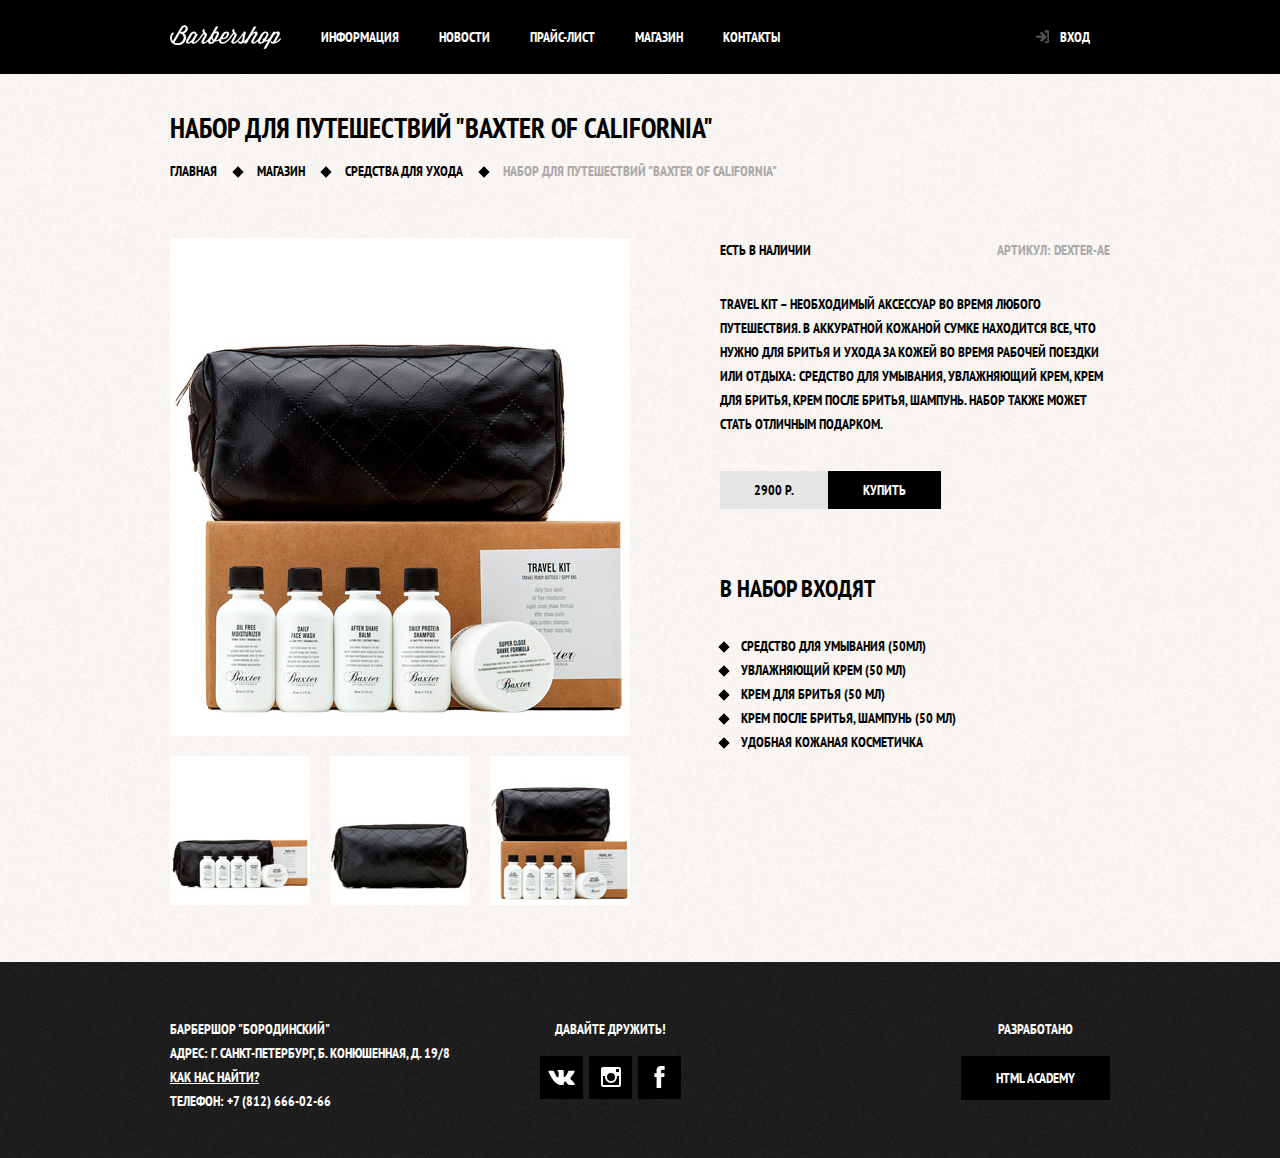
<file: item.html>
<!DOCTYPE html>
<html lang="en">
<head>
	<meta charset="UTF-8">
	<title>Document</title>
	<link href="https://fonts.googleapis.com/css?family=PT+Sans+Narrow:400,700&amp;subset=cyrillic" rel="stylesheet">
	<link rel="stylesheet" href="css/normalize.css">
	<link rel="stylesheet" href="css/style.css">
</head>
<body class="item-page">
	<header class="main-header other-header">
		<div class="conteiner">
			<img src="img/logo.svg" alt="Логотип" class="logo">
			<nav class="main-nav">
				<ul class="site-nav">
					<li><a href="#">Информация</a></li>
					<li><a href="#">Новости</a></li>
					<li><a href="#">Прайс-лист</a></li>
					<li><a href="#" class="site-nav-current"><span>Магазин</span></a></li>
					<li><a href="#">Контакты</a></li>
				</ul>
				<ul class="user-nav">
					<li><a href="#">Вход</a></li>
				</ul>
			</nav>
		</div>
	</header>
	<main class="conteiner">
		<h1>Набор для путешествий "Baxter Of California"</h1>
		<ul class="breadcrumbs">
			<li><a href="#">Главная</a></li>
			<li><a href="#">Магазин</a></li>
			<li><a href="#">Средства для ухода</a></li>
			<li class="breadcrumbs-current">Набор для путешествий "Baxter Of California"</li>
		</ul>
		<div class="product-wrapper">
			<section class="product-photos">
				<p class="product-photos-full">
					<img src="img/item-image-1.jpg" alt="Полная картинка">
				</p>
				<ul class="product-photos-preview">
					<li><img src="img/item-image-2.jpg" alt="картинка"></li>
					<li><img src="img/item-image-3.jpg" alt="картинка"></li>
					<li><img src="img/item-image-4.jpg" alt="картинка"></li>
				</ul>
			</section>
			<section class="product-info">
				<h2 class="visually-hidden">Описание товара</h2>
				<div class="articul-wrapper">
					<p class="product-avilability">Есть в наличии</p>
					<p class="product-article">Артикул: Dexter-ae</p>
				</div>
				<p class="product-text">Travel Kit – необходимый аксессуар во время любого путешествия. В аккуратной кожаной сумке находится все, что нужно для бритья и ухода за кожей во время рабочей поездки или отдыха: средство для умывания, увлажняющий крем, крем для бритья, крем после бритья, шампунь. Набор также может стать отличным подарком.</p>
				<p class="product-price">
					<b>2900 р.</b>
					<a href="#" class="button">Купить</a>
				</p>
				<h3>В набор входят</h3>
				<ul>
					<li>Средство для умывания (50мл)</li>
					<li>Увлажняющий крем (50 мл)</li>
					<li>Крем для бритья (50 мл)</li>
					<li>Крем после бритья, шампунь (50 мл)</li>
					<li>Удобная кожаная косметичка</li>
				</ul>
			</section>
		</div>
	</main>
	<footer>
		<div class="conteiner">
			<p>
				Барбершор "Бородинский" <br>
				Адрес: г. Санкт-Петербург, б. Конюшенная, д. 19/8 <br>
				<a href="#" class="how">Как нас найти?</a> <br>
				Телефон: +7 (812) 666-02-66
			</p>
			
			<div class="footer-social">
				<b>Давайте дружить!</b>
				<ul>
					<li><a href="#" class="social-button"><svg xmlns="http://www.w3.org/2000/svg" width="27px" height="15px" viewBox="0 0 26.14 14.91"><path d="M26 13.47l-.09-.17a13.55 13.55 0 0 0-2.6-3q-.87-.83-1.1-1.12A1 1 0 0 1 22 8a10.27 10.27 0 0 1 1.22-1.78l.88-1.16q2.35-3.13 2-4L26 .94a.8.8 0 0 0-.4-.22 2.14 2.14 0 0 0-.87 0h-3.92a.51.51 0 0 0-.27 0h-.3a.6.6 0 0 0-.15.14.93.93 0 0 0-.14.24 22.22 22.22 0 0 1-1.46 3.06q-.5.84-.93 1.46a7 7 0 0 1-.71.91 4.94 4.94 0 0 1-.52.47q-.23.18-.35.15l-.23-.05a.9.9 0 0 1-.31-.33 1.49 1.49 0 0 1-.16-.53V1.6a3.14 3.14 0 0 0 0-.62 2.12 2.12 0 0 0-.14-.44.73.73 0 0 0-.28-.33 1.57 1.57 0 0 0-.46-.18A9 9 0 0 0 12.57 0a8.93 8.93 0 0 0-3.25.33 1.83 1.83 0 0 0-.52.41q-.25.3-.07.33a1.67 1.67 0 0 1 1.16.59l.08.16a2.6 2.6 0 0 1 .19.63 6.32 6.32 0 0 1 .12 1 10.59 10.59 0 0 1 0 1.7q-.07.71-.13 1.1a2.21 2.21 0 0 1-.18.64 2.69 2.69 0 0 1-.16.3l-.07.07a1 1 0 0 1-.37.07.86.86 0 0 1-.46-.19 3.27 3.27 0 0 1-.56-.52 7 7 0 0 1-.66-.93q-.37-.6-.76-1.42l-.22-.39q-.2-.38-.56-1.11t-.62-1.43A.9.9 0 0 0 5.2.9h-.07a.93.93 0 0 0-.22-.16A1.44 1.44 0 0 0 4.6.65L.87.68A1 1 0 0 0 .1.94L0 1a.44.44 0 0 0 0 .22 1.08 1.08 0 0 0 .08.37Q.9 3.53 1.86 5.31t1.66 2.87Q4.23 9.27 5 10.24t1 1.24l.37.41.34.33a8.06 8.06 0 0 0 1 .78 16.34 16.34 0 0 0 1.4.9 7.6 7.6 0 0 0 1.79.72 6.19 6.19 0 0 0 2 .22h1.57a1.08 1.08 0 0 0 .72-.3l.05-.07a.9.9 0 0 0 .1-.25 1.38 1.38 0 0 0 0-.37 4.48 4.48 0 0 1 .09-1.05 2.77 2.77 0 0 1 .23-.71 1.74 1.74 0 0 1 .29-.4 1.19 1.19 0 0 1 .23-.2h.11a.86.86 0 0 1 .77.21 4.52 4.52 0 0 1 .83.79q.39.47.93 1.05a6.41 6.41 0 0 0 1 .87l.27.16a3.31 3.31 0 0 0 .71.3 1.53 1.53 0 0 0 .76.07l3.48-.05a1.58 1.58 0 0 0 .8-.17.68.68 0 0 0 .34-.37 1.06 1.06 0 0 0 0-.46 1.71 1.71 0 0 0-.1-.36z" fill="#fff"/></svg><span class="visually-hidden">Вконтакте</span></a></li>
					<li><a href="#" class="social-button"><svg xmlns="http://www.w3.org/2000/svg" width="20" height="20" viewBox="0 0 20 20"><path d="M18 0H2a2 2 0 0 0-2 2v16a2 2 0 0 0 2 2h16a2 2 0 0 0 2-2V2a2 2 0 0 0-2-2zm-8 6a4 4 0 1 1-4 4 4 4 0 0 1 4-4zM2.5 18a.47.47 0 0 1-.5-.5V9h2.1a3.4 3.4 0 0 0-.1 1 6 6 0 1 0 12 0 3.4 3.4 0 0 0-.1-1H18v8.5a.47.47 0 0 1-.5.5zM18 4.5a.47.47 0 0 1-.5.5h-2a.47.47 0 0 1-.5-.5v-2a.47.47 0 0 1 .5-.5h2a.47.47 0 0 1 .5.5z" fill="#fff"/></svg><span class="visually-hidden">Инстаграмм</span></a></li>
					<li><a href="#" class="social-button"><svg xmlns="http://www.w3.org/2000/svg" width="19" height="22" viewBox="0 0 10.15 21.74"><path d="M3.34 1.12A4.77 4.77 0 0 1 6.53 0h3.61v3.81H7.81a1.07 1.07 0 0 0-1.09.83v2.55h3.42c-.08 1.23-.24 2.45-.41 3.67h-3v10.87H2.21V10.86H0V7.21h2.19V3.66a3.83 3.83 0 0 1 1.15-2.54z" fill="#fff"/></svg><span class="visually-hidden">Фейсбук</span></a></li>
				</ul>
			</div>
			<p class="footer-copyright">
				<b>Разработано</b>
				<a href="#" class="button">HTML ACADEMY</a>
			</p>
		</div>
	</footer>
</body>
</html>
</file>
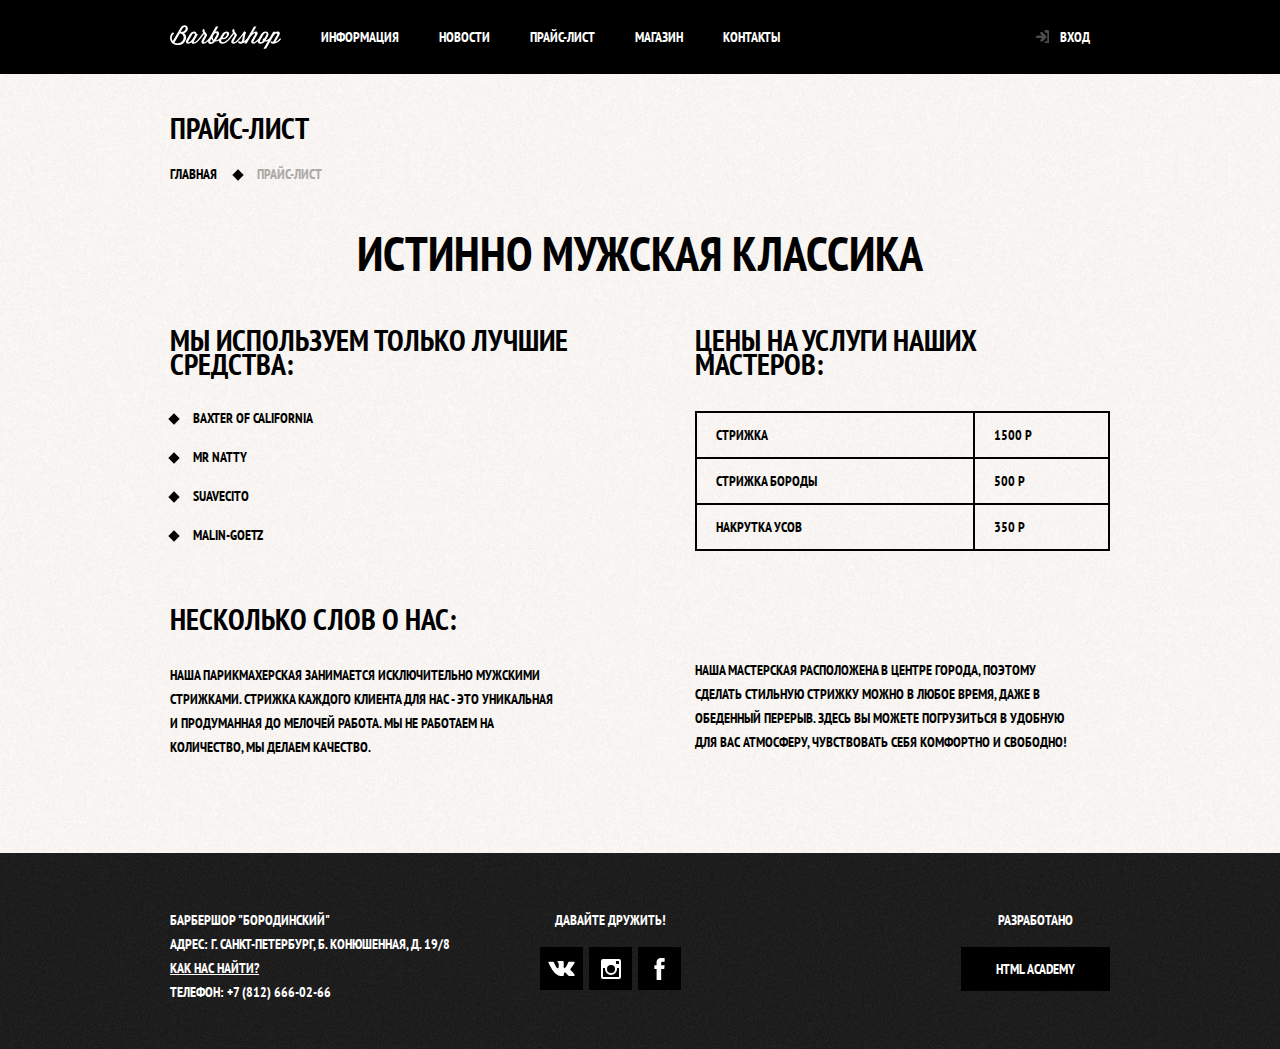
<file: price.html>
<!DOCTYPE html>
<html lang="en">
<head>
	<meta charset="UTF-8">
	<title>Document</title>
	<link href="https://fonts.googleapis.com/css?family=PT+Sans+Narrow:400,700&amp;subset=cyrillic" rel="stylesheet">
	<link rel="stylesheet" href="css/normalize.css">
	<link rel="stylesheet" href="css/style.css">
</head>
<body class="item-page">
	<header class="main-header other-header">
		<div class="conteiner">
			<img src="img/logo.svg" alt="Логотип" class="logo">
			<nav class="main-nav">
				<ul class="site-nav">
					<li><a href="#">Информация</a></li>
					<li><a href="#">Новости</a></li>
					<li><a href="#" class="site-nav-current">Прайс-лист</a></li>
					<li><a href="#">Магазин</a></li>
					<li><a href="#">Контакты</a></li>
				</ul>
				<ul class="user-nav">
					<li><a href="#">Вход</a></li>
				</ul>
			</nav>
		</div>
	</header>
	<main class="conteiner price">
		<h2>Прайс-лист</h2>
		<ul class="breadcrumbs">
			<li><a href="#">Главная</a></li>
			<li class="breadcrumbs-current">Прайс-лист</li>
		</ul>
		<h1>Истинно мужская классика</h1>
		<div class="features-wrapper">
			<section class="features-us">
				<section class="features-us-item">
					<h2>Мы используем только лучшие средства:</h2>
					<ul class="features-us-item-list">
						<li>Baxter of California</li>
						<li>Mr Natty</li>
						<li>Suavecito</li>
						<li>Malin-Goetz</li>
					</ul>
				</section>
				<section class="about-us">
					<h2>Несколько слов о нас:</h2>
					<p>Наша парикмахерская занимается исключительно мужскими стрижками. Стрижка каждого клиента для нас - это уникальная и продуманная до мелочей работа. Мы не работаем на количество, мы делаем качество.</p>
				</section>
			</section>
			<section class="price-list">
				<h2>Цены на услуги наших мастеров:</h2>
				<table class="price-table">
					<caption class="visually-hidden">Цены на услуги</caption>
					<tr>
						<td>Стрижка</td>
						<td>1500 р</td>
					</tr>
					<tr>
						<td>Стрижка Бороды</td>
						<td>500 р</td>
					</tr>
					<tr>
						<td>Накрутка усов</td>
						<td>350 р</td>
					</tr>
				</table>
				<p>Наша мастерская расположена в центре города, поэтому сделать стильную стрижку можно в любое время, даже в обеденный перерыв. Здесь вы можете погрузиться в удобную для вас атмосферу, чувствовать себя комфортно и свободно!</p>
			</section>
		</div>
	</main>
	<footer>
		<div class="conteiner">
			<p>
				Барбершор "Бородинский" <br>
				Адрес: г. Санкт-Петербург, б. Конюшенная, д. 19/8 <br>
				<a href="#" class="how">Как нас найти?</a> <br>
				Телефон: +7 (812) 666-02-66
			</p>
			<div class="footer-social">
				<b>Давайте дружить!</b>
				<ul>
					<li><a href="#" class="social-button"><svg xmlns="http://www.w3.org/2000/svg" width="27px" height="15px" viewBox="0 0 26.14 14.91"><path d="M26 13.47l-.09-.17a13.55 13.55 0 0 0-2.6-3q-.87-.83-1.1-1.12A1 1 0 0 1 22 8a10.27 10.27 0 0 1 1.22-1.78l.88-1.16q2.35-3.13 2-4L26 .94a.8.8 0 0 0-.4-.22 2.14 2.14 0 0 0-.87 0h-3.92a.51.51 0 0 0-.27 0h-.3a.6.6 0 0 0-.15.14.93.93 0 0 0-.14.24 22.22 22.22 0 0 1-1.46 3.06q-.5.84-.93 1.46a7 7 0 0 1-.71.91 4.94 4.94 0 0 1-.52.47q-.23.18-.35.15l-.23-.05a.9.9 0 0 1-.31-.33 1.49 1.49 0 0 1-.16-.53V1.6a3.14 3.14 0 0 0 0-.62 2.12 2.12 0 0 0-.14-.44.73.73 0 0 0-.28-.33 1.57 1.57 0 0 0-.46-.18A9 9 0 0 0 12.57 0a8.93 8.93 0 0 0-3.25.33 1.83 1.83 0 0 0-.52.41q-.25.3-.07.33a1.67 1.67 0 0 1 1.16.59l.08.16a2.6 2.6 0 0 1 .19.63 6.32 6.32 0 0 1 .12 1 10.59 10.59 0 0 1 0 1.7q-.07.71-.13 1.1a2.21 2.21 0 0 1-.18.64 2.69 2.69 0 0 1-.16.3l-.07.07a1 1 0 0 1-.37.07.86.86 0 0 1-.46-.19 3.27 3.27 0 0 1-.56-.52 7 7 0 0 1-.66-.93q-.37-.6-.76-1.42l-.22-.39q-.2-.38-.56-1.11t-.62-1.43A.9.9 0 0 0 5.2.9h-.07a.93.93 0 0 0-.22-.16A1.44 1.44 0 0 0 4.6.65L.87.68A1 1 0 0 0 .1.94L0 1a.44.44 0 0 0 0 .22 1.08 1.08 0 0 0 .08.37Q.9 3.53 1.86 5.31t1.66 2.87Q4.23 9.27 5 10.24t1 1.24l.37.41.34.33a8.06 8.06 0 0 0 1 .78 16.34 16.34 0 0 0 1.4.9 7.6 7.6 0 0 0 1.79.72 6.19 6.19 0 0 0 2 .22h1.57a1.08 1.08 0 0 0 .72-.3l.05-.07a.9.9 0 0 0 .1-.25 1.38 1.38 0 0 0 0-.37 4.48 4.48 0 0 1 .09-1.05 2.77 2.77 0 0 1 .23-.71 1.74 1.74 0 0 1 .29-.4 1.19 1.19 0 0 1 .23-.2h.11a.86.86 0 0 1 .77.21 4.52 4.52 0 0 1 .83.79q.39.47.93 1.05a6.41 6.41 0 0 0 1 .87l.27.16a3.31 3.31 0 0 0 .71.3 1.53 1.53 0 0 0 .76.07l3.48-.05a1.58 1.58 0 0 0 .8-.17.68.68 0 0 0 .34-.37 1.06 1.06 0 0 0 0-.46 1.71 1.71 0 0 0-.1-.36z" fill="#fff"/></svg><span class="visually-hidden">Вконтакте</span></a></li>
					<li><a href="#" class="social-button"><svg xmlns="http://www.w3.org/2000/svg" width="20" height="20" viewBox="0 0 20 20"><path d="M18 0H2a2 2 0 0 0-2 2v16a2 2 0 0 0 2 2h16a2 2 0 0 0 2-2V2a2 2 0 0 0-2-2zm-8 6a4 4 0 1 1-4 4 4 4 0 0 1 4-4zM2.5 18a.47.47 0 0 1-.5-.5V9h2.1a3.4 3.4 0 0 0-.1 1 6 6 0 1 0 12 0 3.4 3.4 0 0 0-.1-1H18v8.5a.47.47 0 0 1-.5.5zM18 4.5a.47.47 0 0 1-.5.5h-2a.47.47 0 0 1-.5-.5v-2a.47.47 0 0 1 .5-.5h2a.47.47 0 0 1 .5.5z" fill="#fff"/></svg><span class="visually-hidden">Инстаграмм</span></a></li>
					<li><a href="#" class="social-button"><svg xmlns="http://www.w3.org/2000/svg" width="19" height="22" viewBox="0 0 10.15 21.74"><path d="M3.34 1.12A4.77 4.77 0 0 1 6.53 0h3.61v3.81H7.81a1.07 1.07 0 0 0-1.09.83v2.55h3.42c-.08 1.23-.24 2.45-.41 3.67h-3v10.87H2.21V10.86H0V7.21h2.19V3.66a3.83 3.83 0 0 1 1.15-2.54z" fill="#fff"/></svg><span class="visually-hidden">Фейсбук</span></a></li>
				</ul>
			</div>
			<p class="footer-copyright">
				<b>Разработано</b>
				<a href="#" class="button">HTML ACADEMY</a>
			</p>
		</div>
	</footer>
</body>
</html>
</file>
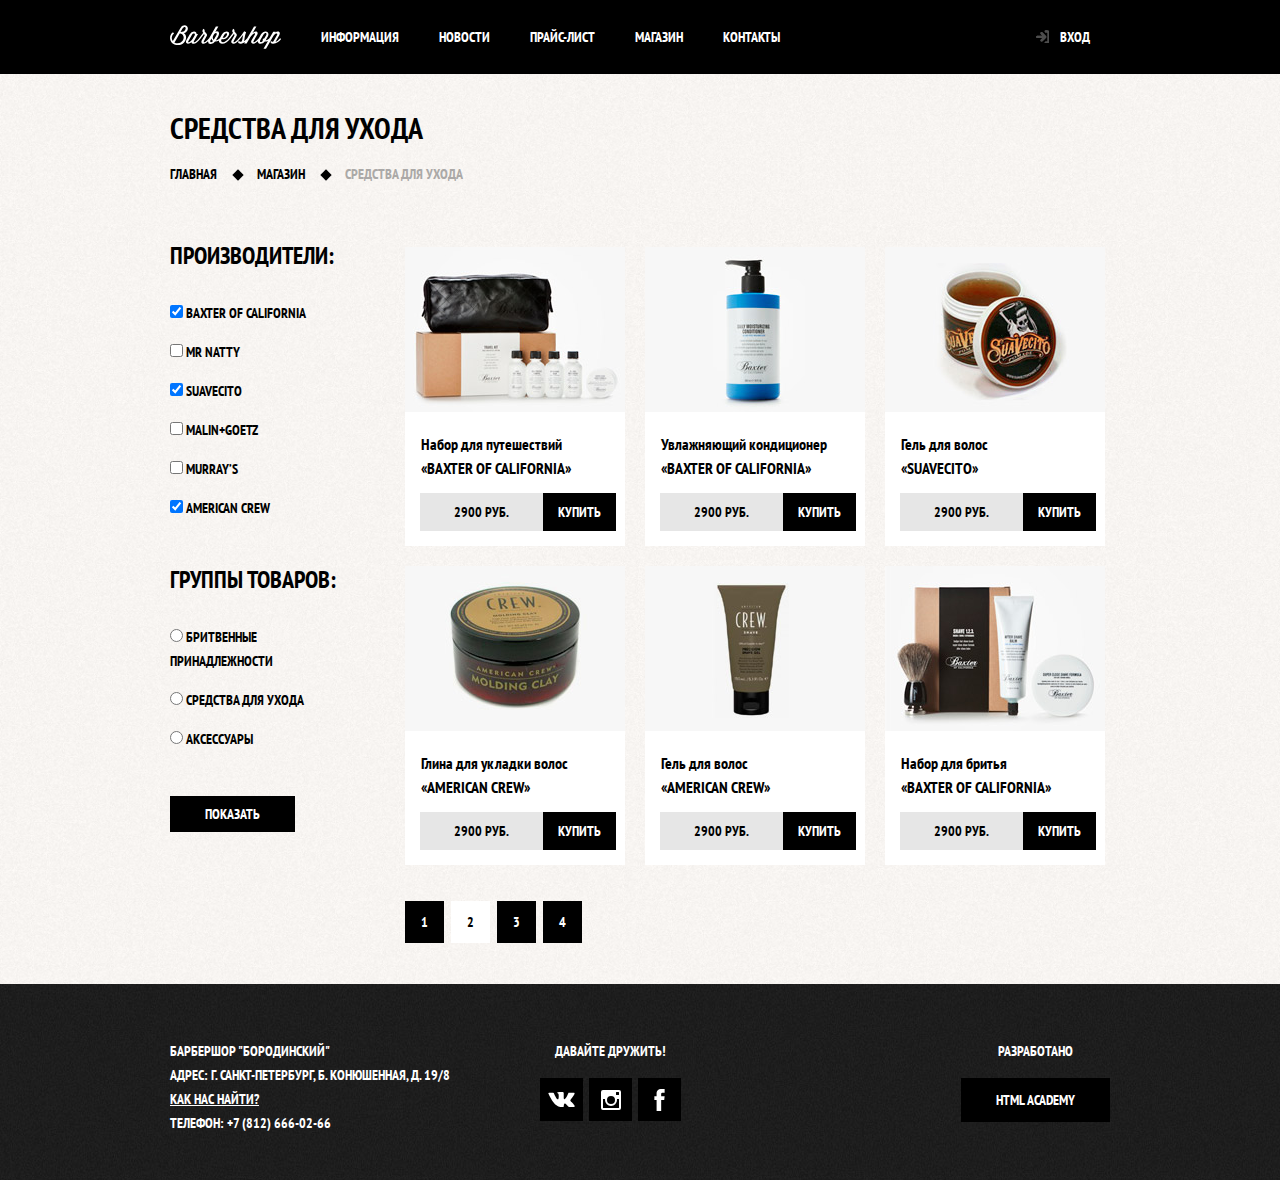
<file: shop.html>
<!DOCTYPE html>
<html lang="en">
<head>
	<meta charset="UTF-8">
	<title>Document</title>
	<link href="https://fonts.googleapis.com/css?family=PT+Sans+Narrow:400,700&amp;subset=cyrillic" rel="stylesheet">
	<link rel="stylesheet" href="css/normalize.css">
	<link rel="stylesheet" href="css/style.css">
</head>
<body class="item-page">
	<header class="main-header other-header">
		<div class="conteiner">
			<img src="img/logo.svg" alt="Логотип" class="logo">
			<nav class="main-nav">
				<ul class="site-nav">
					<li><a href="#">Информация</a></li>
					<li><a href="#">Новости</a></li>
					<li><a href="#">Прайс-лист</a></li>
					<li><a href="#" class="site-nav-current">Магазин</a></li>
					<li><a href="#">Контакты</a></li>
				</ul>
				<ul class="user-nav">
					<li><a href="#">Вход</a></li>
				</ul>
			</nav>
		</div>
	</header>
	<main class="conteiner price">
		<h2>Средства для ухода</h2>
		<ul class="breadcrumbs">
			<li><a href="#">Главная</a></li>
			<li><a href="#">Магазин</a></li>
			<li class="breadcrumbs-current">Средства для ухода</li>
		</ul>
		<div class="filter-wrapper">
			<section class="filters">
				<h2 class="visually-hidden">Фильтр товаров</h2>
				<form class="filters-form" action="#" method="post">
					<fieldset>
						<legend>Производители:</legend>
						<ul>
							<li class="filter-option">
								<input type="checkbox" id="filter-baxter" name="baxter" class="filter-input filter-input-checkbox" checked>
								<label for="filter-baxter">Baxter of California</label>
							</li>
							<li class="filter-option">
								<input type="checkbox" id="filter-natty" name="natty" class="filter-input filter-input-checkbox">
								<label for="filter-natty">Mr Natty</label>
							</li>
							<li class="filter-option">
								<input type="checkbox" id="filter-suavecito" name="suavecito" class="filter-input filter-input-checkbox" checked>
								<label for="filter-suavecito">Suavecito</label>
							</li>
							<li class="filter-option">
								<input type="checkbox" id="filter-malin" name="malin" class="filter-input filter-input-checkbox">
								<label for="filter-malin">Malin+Goetz</label>
							</li>
							<li class="filter-option">
								<input type="checkbox" id="filter-murrays" name="murrays" class="filter-input filter-input-checkbox">
								<label for="filter-murrays">Murray’s</label>
							</li>
							<li class="filter-option">
								<input type="checkbox" id="filter-american" name="american" class="filter-input filter-input-checkbox" checked>
								<label for="filter-american">American Crew</label>
							</li>
						</ul>
					</fieldset>
					<fieldset>
						<legend>Группы товаров:</legend>
						<ul>
							<li class="filter-group-option">
								<input type="radio" name="filter-product" class="filter-input filter-input-checkbox" id="filter-input-britv" value="filter-britv">
								<label for="filter-input-britv">Бритвенные  принадлежности</label>
							</li>
							<li class="filter-group-option">
								<input type="radio" name="filter-product" class="filter-input filter-input-checkbox" id="filter-input-hair" value="filter-hair">
								<label for="filter-input-hair">Средства для ухода</label>
							</li>
							<li class="filter-group-option">
								<input type="radio" name="filter-product" class="filter-input filter-input-checkbox" id="filter-input-acces" value="filter-acces">
								<label for="filter-input-acces">Аксессуары</label>
							</li>
						</ul>
					</fieldset>
					<button class="button" type="submit">Показать</button>
				</form>
			</section>
			<section class="catalog">
				<ul class="catalog-list">
					<li class="catalog-item">
						<a href="#">
							<h3>
								<span class="catalog-category">Набор для путешествий</span>
								<span class="catalog-item-title">«Baxter of California»</span>
							</h3>
						</a>
						<p class="catalog-item-image">
							<a href="#"><img src="img/filter-img-1.jpg" alt="Картинка"></a>
						</p>
						<p class="catalog-item-price">
							<b>2900 руб.</b>
							<a href="#" class="button">Купить</a>
						</p>
					</li>
					<li class="catalog-item">
						<a href="#">
							<h3>
								<span class="catalog-category">Увлажняющий кондиционер</span>
								<span class="catalog-item-title">«Baxter of California»</span>
							</h3>
						</a>
						<p class="catalog-item-image">
							<a href="#"><img src="img/filter-img-2.jpg" alt="Картинка"></a>
						</p>
						<p class="catalog-item-price">
							<b>2900 руб.</b>
							<a href="#" class="button">Купить</a>
						</p>
					</li>
					<li class="catalog-item">
						<a href="#">
							<h3>
								<span class="catalog-category">Гель для волос</span>
								<span class="catalog-item-title">«SUAVECITO»</span>
							</h3>
						</a>
						<p class="catalog-item-image">
							<a href="#"><img src="img/filter-img-3.jpg" alt="Картинка"></a>
						</p>
						<p class="catalog-item-price">
							<b>2900 руб.</b>
							<a href="#" class="button">Купить</a>
						</p>
					</li>
					<li class="catalog-item">
						<a href="#">
							<h3>
								<span class="catalog-category">Глина для укладки волос</span>
								<span class="catalog-item-title">«American crew»</span>
							</h3>
						</a>
						<p class="catalog-item-image">
							<a href="#"><img src="img/filter-img-4.jpg" alt="Картинка"></a>
						</p>
						<p class="catalog-item-price">
							<b>2900 руб.</b>
							<a href="#" class="button">Купить</a>
						</p>
					</li>
					<li class="catalog-item">
						<a href="#">
							<h3>
								<span class="catalog-category">Гель для волос</span>
								<span class="catalog-item-title">«AMERICAN CREW»</span>
							</h3>
						</a>
						<p class="catalog-item-image">
							<a href="#"><img src="img/filter-img-5.jpg" alt="Картинка"></a>
						</p>
						<p class="catalog-item-price">
							<b>2900 руб.</b>
							<a href="#" class="button">Купить</a>
						</p>
					</li>
					<li class="catalog-item">
						<a href="#">
							<h3>
								<span class="catalog-category">Набор для бритья</span>
								<span class="catalog-item-title">«Baxter of California»</span>
							</h3>
						</a>
						<p class="catalog-item-image">
							<a href="#"><img src="img/filter-img-6.jpg" alt="Картинка"></a>
						</p>
						<p class="catalog-item-price">
							<b>2900 руб.</b>
							<a href="#" class="button">Купить</a>
						</p>
					</li>
				</ul>
				<ul class="pagination-list">
					<li class="pagination-item"><a href="#">1</a></li>
					<li class="pagination-item"><a href="#">2</a></li>
					<li class="pagination-item"><a href="#">3</a></li>
					<li class="pagination-item"><a href="#">4</a></li>
				</ul>
			</section>
		</div>
	</main>
	<footer>
		<div class="conteiner">
			<p>
				Барбершор "Бородинский" <br>
				Адрес: г. Санкт-Петербург, б. Конюшенная, д. 19/8 <br>
				<a href="#" class="how">Как нас найти?</a> <br>
				Телефон: +7 (812) 666-02-66
			</p>
			
			<div class="footer-social">
				<b>Давайте дружить!</b>
				<ul>
					<li><a href="#" class="social-button"><svg xmlns="http://www.w3.org/2000/svg" width="27px" height="15px" viewBox="0 0 26.14 14.91"><path d="M26 13.47l-.09-.17a13.55 13.55 0 0 0-2.6-3q-.87-.83-1.1-1.12A1 1 0 0 1 22 8a10.27 10.27 0 0 1 1.22-1.78l.88-1.16q2.35-3.13 2-4L26 .94a.8.8 0 0 0-.4-.22 2.14 2.14 0 0 0-.87 0h-3.92a.51.51 0 0 0-.27 0h-.3a.6.6 0 0 0-.15.14.93.93 0 0 0-.14.24 22.22 22.22 0 0 1-1.46 3.06q-.5.84-.93 1.46a7 7 0 0 1-.71.91 4.94 4.94 0 0 1-.52.47q-.23.18-.35.15l-.23-.05a.9.9 0 0 1-.31-.33 1.49 1.49 0 0 1-.16-.53V1.6a3.14 3.14 0 0 0 0-.62 2.12 2.12 0 0 0-.14-.44.73.73 0 0 0-.28-.33 1.57 1.57 0 0 0-.46-.18A9 9 0 0 0 12.57 0a8.93 8.93 0 0 0-3.25.33 1.83 1.83 0 0 0-.52.41q-.25.3-.07.33a1.67 1.67 0 0 1 1.16.59l.08.16a2.6 2.6 0 0 1 .19.63 6.32 6.32 0 0 1 .12 1 10.59 10.59 0 0 1 0 1.7q-.07.71-.13 1.1a2.21 2.21 0 0 1-.18.64 2.69 2.69 0 0 1-.16.3l-.07.07a1 1 0 0 1-.37.07.86.86 0 0 1-.46-.19 3.27 3.27 0 0 1-.56-.52 7 7 0 0 1-.66-.93q-.37-.6-.76-1.42l-.22-.39q-.2-.38-.56-1.11t-.62-1.43A.9.9 0 0 0 5.2.9h-.07a.93.93 0 0 0-.22-.16A1.44 1.44 0 0 0 4.6.65L.87.68A1 1 0 0 0 .1.94L0 1a.44.44 0 0 0 0 .22 1.08 1.08 0 0 0 .08.37Q.9 3.53 1.86 5.31t1.66 2.87Q4.23 9.27 5 10.24t1 1.24l.37.41.34.33a8.06 8.06 0 0 0 1 .78 16.34 16.34 0 0 0 1.4.9 7.6 7.6 0 0 0 1.79.72 6.19 6.19 0 0 0 2 .22h1.57a1.08 1.08 0 0 0 .72-.3l.05-.07a.9.9 0 0 0 .1-.25 1.38 1.38 0 0 0 0-.37 4.48 4.48 0 0 1 .09-1.05 2.77 2.77 0 0 1 .23-.71 1.74 1.74 0 0 1 .29-.4 1.19 1.19 0 0 1 .23-.2h.11a.86.86 0 0 1 .77.21 4.52 4.52 0 0 1 .83.79q.39.47.93 1.05a6.41 6.41 0 0 0 1 .87l.27.16a3.31 3.31 0 0 0 .71.3 1.53 1.53 0 0 0 .76.07l3.48-.05a1.58 1.58 0 0 0 .8-.17.68.68 0 0 0 .34-.37 1.06 1.06 0 0 0 0-.46 1.71 1.71 0 0 0-.1-.36z" fill="#fff"/></svg><span class="visually-hidden">Вконтакте</span></a></li>
					<li><a href="#" class="social-button"><svg xmlns="http://www.w3.org/2000/svg" width="20" height="20" viewBox="0 0 20 20"><path d="M18 0H2a2 2 0 0 0-2 2v16a2 2 0 0 0 2 2h16a2 2 0 0 0 2-2V2a2 2 0 0 0-2-2zm-8 6a4 4 0 1 1-4 4 4 4 0 0 1 4-4zM2.5 18a.47.47 0 0 1-.5-.5V9h2.1a3.4 3.4 0 0 0-.1 1 6 6 0 1 0 12 0 3.4 3.4 0 0 0-.1-1H18v8.5a.47.47 0 0 1-.5.5zM18 4.5a.47.47 0 0 1-.5.5h-2a.47.47 0 0 1-.5-.5v-2a.47.47 0 0 1 .5-.5h2a.47.47 0 0 1 .5.5z" fill="#fff"/></svg><span class="visually-hidden">Инстаграмм</span></a></li>
					<li><a href="#" class="social-button"><svg xmlns="http://www.w3.org/2000/svg" width="19" height="22" viewBox="0 0 10.15 21.74"><path d="M3.34 1.12A4.77 4.77 0 0 1 6.53 0h3.61v3.81H7.81a1.07 1.07 0 0 0-1.09.83v2.55h3.42c-.08 1.23-.24 2.45-.41 3.67h-3v10.87H2.21V10.86H0V7.21h2.19V3.66a3.83 3.83 0 0 1 1.15-2.54z" fill="#fff"/></svg><span class="visually-hidden">Фейсбук</span></a></li>
				</ul>
			</div>
			<p class="footer-copyright">
				<b>Разработано</b>
				<a href="#" class="button">HTML ACADEMY</a>
			</p>
		</div>
	</footer>
</body>
</html>
</file>
<file: css/style.css>
body {
	margin: 0;
	padding: 0;

	font-family: "PT Sans Narrow", Arial, sans-serif;
	font-weight: 700;
	font-size: 14px;
	line-height: 24px;
	color: #fff;
	text-transform: uppercase;

	background-color: #212121;
	background-image: url(../img/main-bg.png);
	background-position: top center;
	background-repeat: no-repeat;
}

a {
	text-decoration: none;
}

.main-header {
	display: flex;
	flex-direction: column;
	align-items: center;
	margin-bottom: 74px;
}

.header-wrapper {
	width: 100%;
	background-color: #000;
	margin-bottom: 60px;
}

.conteiner {
	width: 940px;
	margin: 0 auto;
	padding: 0 10px;
}

.main-nav {
	display: flex;
	justify-content: space-between;
	width: 100%;
}

.site-nav {
	padding: 0;
	margin: 0;
	display: flex;
	flex-wrap: wrap;
}

.user-nav {
	padding: 0;
	margin: 0;
}

.logo {
	order: 2;

}

.button {
	color: #fff;
	background-color: #000;
	font-weight: 700;
	text-transform: uppercase;
	text-align: center;
	border: 0;
	padding: 10px 35px;
}

.button:hover,
.button:focus {
	background: #663d15;
}

.site-nav li,
.user-nav {
	list-style: none;
}

.site-nav a,
.user-nav a {
	display: block;
	padding: 25px 20px;
	color: #fff;
}

.site-nav a:hover,
.site-nav a:focus,
.user-nav a:hover,
.user-nav a:focus {
	background-color: #242424;
}

.user-nav a {
	position: relative;
	display: block;
	padding-left: 50px;
}

.user-nav a:before {
	content: '';
	width: 14px;
	height: 14px;
	top: 29px;
	left: 25px;
	opacity: 0.3;
	position: absolute;
	background-image: url(../img/logiт-user.svg);
	background-repeat: no-repeat;
}

.user-nav a:hover:before {
	opacity: 1;
}

.visually-hidden:not(:focus):not(:active),
input[type="checkbox"].visually-hidden,
input[type="radio"].visually-hidden {
	position: absolute;

	width: 1px;
	height: 1px;
	margin: -1px;
	border: 0;
	padding: 0;

	white-space: nowrap;

	clip-path: inset(100%);
	clip: rect(0 0 0 0);
	overflow: hidden;
}

.features h3 {
	position: relative;
	font-size: 30px;
	line-height: 42px;
	padding: 0;
	margin: 0;
	margin-bottom: 65px;
}

.features h3:after {
	position: absolute;
	left: 50%;
	bottom: -28px;
	margin-left: -10px;
	transform: rotate(45deg);
	content: '';
	width: 20px;
	height: 20px;
	background-color: #fff;
}

.features {
	margin-bottom: 85px;
}

.features-list {
	padding: 0;
	margin: 0;
	list-style: none;
	text-align: center;
	display: flex;
}

.features-item {
	padding-right: 50px;
}

.news-block {
	background-color: #f8f5f2;
	background-image: url(../img/shadow-bg.png),
						url(../img/news-bg.png);
	background-position: center center;
	background-repeat: no-repeat;
	display: flex;
	justify-content: space-between;
	padding: 50px 80px;
	margin-bottom: 35px;
}

.news-list {
	padding: 0;
	margin: 0;
	margin-bottom: 30px;
}

.news-block h2 {
	font-size: 30px;
	line-height: 42px;
	color: #000;
	margin: 0;
	margin-bottom: 21px;
}

.news-item p {
	margin: 0;
	padding: 0;
}

.news li {
	list-style: none;
	color: #000;
	margin-bottom: 24px;
}

.news time {
	text-transform: none;
}

.gallery-content {
	border: 7px solid #fff;
	margin: 0;
	padding: 0;
	max-height: 165px;
	margin-bottom: 40px;
}

.gallery {
	position: relative;
}

.gallery-button-next {
	position: absolute;
	right: 0;
	padding-left: 50px;
	padding-right: 50px;
}

.gallery-button-back {
	position: absolute;
	left: 0;
	padding-left: 50px;
	padding-right: 50px;
}

.contact-block {
	background-color: #f8f5f2;
	background-image: url(../img/shadow-bg.png),
					url(../img/news-bg.png);
	background-position: center center;
	background-repeat: no-repeat;
	padding: 55px 80px;
	display: flex;
	justify-content: space-between;
	margin-bottom: 65px;
}

.feedback {
	margin-left: 15px;
}

.contact-block h2{
	color: #000;
	font-size: 30px;
	line-height: 42px;
}

.contact-block p {
	color: #000;
	margin: 0;
	padding: 0;
	margin-bottom: 15px;
}

.apointment {
	width: 300px;
}

.contact h2 {
	margin: 0;
	padding: 0;
	margin-bottom: 30px;
}

.apointment h2 {
	margin: 0;
	padding: 0;
	margin-bottom: 30px;
}

.appointment-item {
	padding: 0;
	margin: 0;
}

.appointment-item label {
	display: block;
	padding-left: 15px;
	margin-bottom: 10px;
}

.appointment-form {
	display: flex;
	flex-wrap: wrap;
	justify-content: space-between;
}

.appointment-form .button {
	margin: 0;
	margin-top: 10px;
	display: block;
	width: 100%;
}

.appointment-item input {
	font: inherit;
	box-sizing: border-box;
	display: block;
	padding: 0;
	margin: 0;
	padding-left: 15px;
	padding-top: 8px;
	padding-right: 15px;
	padding-bottom: 7px;
	width: 140px;
	border: 2px solid #000;
	background-color: transparent;
}

.appointment-item input:hover,
.appointment-item input:focus {
	border-color: #663d15;
}

footer {
	background-color: #262626;
	background-image: url(../img/footer-bg.jpg);
	color: #fff;
}

footer .conteiner {
	display: flex;
}

footer p {
	margin: 0;
	padding: 0;
	margin-top: 55px;
	margin-bottom: 45px;
}

.footer-social {
	width: 141px;
	margin-top: 55px;
	text-align: center;
	margin-left: 90px;
}

.footer-social b {
	display: block;
	margin-bottom: 15px;
}

.footer-social ul {
	margin: 0;
	padding: 0;
	display: flex;
	justify-content: space-between;
	flex-wrap: wrap;
}

.social-button {
	display: flex;
	justify-content: center;
	align-items: center;
	width: 43px;
	height: 43px;
	background-color: #000;
}

.social-button:hover,
.social-button:focus {
	background-color: #fff;
}

.social-button:hover path,
.social-button:focus path {
	fill: #000;
}

.footer-copyright {
	text-align: center;
	margin-left: auto;
}

.footer-copyright b {
	display: block;
	margin-bottom: 15px;
}

.footer-copyright .button {
	display: block;
}

.how {
	text-decoration: underline;
	color: #fff;
}

.how:hover,
.how:focus {
	text-decoration: none;
}

.footer-social li {
	list-style: none;
}

.footer-copyright .button:hover,
.footer-copyright .button:focus {
	background: #fff;
	color: #000;
}

.modal {
	background-color: #f6f3f0;
	background-image: url(../img/news-bg.png);
	color: #000;
}

.modal h2 {
	font-size: 30px;
	line-height: 42px;
	padding: 0;
	margin: 0;
	margin-top: 43px;
	margin-bottom: 20px;
}

.login-form input {
	font: inherit;
	border: 2px solid #000;
	background-color: transparent;
}

.login-form input:hover,
.login-form  input:focus {
	border-color: #663d15;
}

.login-checkbox:hover,
.login-checkbox:focus {
	color: #663d15;
}

.restore {
	text-decoration: underline;
	color: #000;
}

.restore:hover,
.restore:focus {
	text-decoration: none;
}

.item-page {
	background-color: #fff;
	background-image: url(../img/item-page-bg.png);
	background-position: top center;
	background-size: 100%;
	background-repeat: no-repeat;

	color: #000;
}

.other-header {
	background-color: #000;
}

.other-header .conteiner {
	display: flex;
}

.other-header .logo{
	order: 0;
	margin-right: 20px;
}

.other-header {
	margin-bottom: 42px;
}

.breadcrumbs {
	padding: 0;
	margin: 0;
	display: flex;
	margin-bottom: 55px;
}

.breadcrumbs li {
	list-style: none;
	margin-left: 15px;
}

.breadcrumbs li:not(.breadcrumbs-current):after {
	content: '';
	transform: rotate(45deg);
	display: inline-block;
	margin-left: 17px;	
	width: 8px;
	height: 8px;
	background-color: #000;
}

.breadcrumbs li:first-child {
	margin: 0;
}

.breadcrumbs a {
	color: #000;
}

.breadcrumbs-current,
.product-article {
	color: #aba9a7;
}

.product-photos {
	display: flex;
	flex-direction: column;
}

.product-photos-full {
	margin: 0;
	padding: 0;
	margin-bottom: 13px;
}

.product-wrapper {
	display: flex;
	justify-content: space-between;
	margin-bottom: 50px;
}

.product-photos-preview {
	display: flex;
	width: 460px;
	padding: 0;
	margin: 0;
	justify-content: space-between;
}

.product-photos-preview li{
	list-style: none;
}

.product-price {
	font-size: 0;
	margin-bottom: 65px;
}

.product-price .button {
	font-size: 14px;
}

.product-price b {
	background-color: #e5e5e5;
	display: inline-block;
	box-sizing: border-box;
	font-size: 14px;
	padding: 7px 34px;
}

.product-text {
	padding: 0;
	margin: 0;
	width: 390px;
	margin-bottom: 35px;
}

.product-info h3 {
	padding: 0;
	margin: 0;
	font-size: 24px;
	line-height: 30px;
	margin-bottom: 30px;
}

.product-info ul {
	padding: 0;
	margin: 0;
}

.product-info li:before {
	content: '';
	display: inline-block;
	transform: rotate(45deg);
	margin-right: 13px;
	width: 8px;
	height: 8px;
	background-color: #000;
}

.articul-wrapper {
	display: flex;
	justify-content: space-between;
	margin-bottom: 30px;
}

.articul-wrapper p {
	margin: 0;
	padding: 0;
}

.price h1 {
	text-align: center;
	margin: 0;
	padding: 0;
	margin-bottom: 63px;
	font-size: 48px;
}

.price h2 {
	margin: 0;
	padding: 0;
	margin-bottom: 22px;
	font-size: 30px;
}

.features-wrapper {
	display: flex;
	justify-content: space-between;
	margin-bottom: 80px;
}

.about-us {
	width: 390px;
}

.price-list p {
	width: 380px;
}

.price-list h2 {
	padding: 0;
	margin: 0;
	margin-bottom: 35px;
}

.product-info li {
	list-style: none;
}

.features-us-item-list {
	padding: 0;
	margin: 0;
	margin-bottom: 60px;
}

.features-us-item h2 {
	padding: 0;
	margin: 0;
	margin-bottom: 30px;
}

.about-us h2 {
	padding: 0;
	margin: 0;
	margin-bottom: 32px;
}

.features-us-item-list li {
	list-style: none;
	padding: 0;
	margin: 0;
	margin-bottom: 15px;
}

.features-us-item-list li:last-child {
	margin-bottom: 0;
}

.features-us-item-list li:before {
	content: '';
	display: inline-block;
	margin-right: 15px;
	transform: rotate(45deg);
	width: 8px;
	height: 8px;
	background-color: #000;
}

.price-table {
border-collapse: collapse; /*убираем пустые промежутки между ячейками*/
width: 100%;
padding: 0;
margin: 0;
margin-bottom: 107px;
}

.price-table th,
.price-table td {
	padding: 10px 0;
	padding-left: 19px;
	border: 2px solid #000;
}

.filters-form fieldset {
	border: none;
	padding: 0;
	margin: 0;
}

.filters {
	width: 338px;
}

.filters-form ul {
	padding: 0;
	margin: 0;
}

.filters-form legend {
	font-size: 24px;
	line-height: 30px;
	margin-bottom: 30px;
}

.filter-wrapper {
	display: flex;
	justify-content: space-between;
}

.filters-form li {
	list-style: none;
	margin-bottom: 15px;
}

.filters-form li:last-child {
	margin-bottom: 45px;
}

.filter-option label {
	line-height: 18px;
}

.filter-option label:hover,
.filter-option label:focus,
.filter-group-option label:hover,
.filter-group-option label:focus {
	color: #663d15;
}

.catalog-list {
	padding: 0;
	margin: 0;
	padding-top: 6px;
	display: flex;
	flex-wrap: wrap;
}

.catalog-category,
.catalog-item-title {
	display: block;
}

.catalog-item {
	display: flex;
	flex-direction: column;
	background-color: #fff;
	list-style: none;
	margin-right: 20px;
	margin-bottom: 20px;
	width: 220px;
}

.catalog-item h3 {
	padding: 0;
	margin: 0;
	margin-top: 13px;
	margin-left: 16px;
	margin-bottom: 13px;
}

.catalog-item-image {
	padding: 0;
	margin: 0;
}

.catalog-item:nth-child(3n) {
	margin-right: 0;
}

.catalog-item:nth-child(1),
.catalog-item:nth-child(4) {
	margin-left: 65px;
}



.catalog-item a {
	color: #000;
	order: 2;
}

.catalog-item-price {
	font-size: 0;
	padding: 0;
	margin: 0;
	margin-left: 15px;
	margin-bottom: 15px;
	order: 3;
}

.catalog-item-price a {
	font-size: 14px;
	padding-left: 15px;
	padding-right: 15px;
	text-decoration: none;
}

.catalog-item-price b {
	background-color: #e5e5e5;
	display: inline-block;
	box-sizing: border-box;
	font-size: 14px;
	padding: 7px 34px;
}
}

.catalog-item a {
	color: #000;
}

.catalog-item span:nth-child(1) {
	text-transform: none;
}

.catalog-item-price b {
	background-color: #e6e6e6;
	text-align: center;
}

.item-page .button {
	color: #fff;
}

.pagination-list {
	display: flex;
	margin: 0;
	padding: 0;
	margin-top: 25px;
	margin-left: 65px;
	margin-bottom: 50px;
}

.pagination-item {
	list-style: none;
}

.pagination-item a {
	color: #fff;
	margin-right: 7px;
	padding: 12px 16px;
	background-color: #000;
}

.pagination-item:nth-child(2) a{
	background-color: #ffffff;
	color: #000;
}

.pagination-item a:hover,
.pagination-item a:focus
{
	background-color: #663d15;
}

.modal {
	position: fixed;
	margin-left: -230px;
	top: 120px;
	left: 50%;
	animation-name: popap-login;
	animation-duration: 2s;
	animation-timing-function: ease-out;
}

.modal-login {
	padding-left: 80px;
	padding-right: 80px;
	display: none;
}

.modal-login p {
	margin: 0;
	margin-bottom: 13px;
}

.login-form p {
	margin: 0;
}

.login-form input[name="login"] {
	box-sizing: border-box;
	padding-top: 8px;
	padding-bottom: 8px;
	padding-left: 17px;
	margin-bottom: 9px;
	padding-right: 40px;
	background-image: url(../img/user.svg);
	background-repeat: no-repeat;
	background-position: 272px center;
	width: 300px;
}

.login-form input[name="password"] {
	width: 300px;
	box-sizing: border-box;
	padding-right: 40px;
	padding-top: 8px;
	padding-bottom: 8px;
	padding-left: 17px;
	margin-bottom: 15px;
	background-image: url(../img/lock.svg);
	background-repeat: no-repeat;
	background-position: 272px center;
}

.checkbox-indicator {
	position: absolute;
	top: 0;
	left: 0;
	border: 2px solid #000;
	width: 20px;
	height: 20px;
}

.login-password-info {
	display: flex;
	justify-content: space-between;
}

.login-checkbox input[type="checkbox"]:checked + .checkbox-indicator::after {
	position: absolute;
	content: '';
	top: 6px;
	right: 8px;
	width: 14px;
	height: 14px;
	border-top: 3px solid #000;
	transform: rotate(45deg);
}

.login-checkbox input[type="checkbox"]:checked + .checkbox-indicator::before {
	position: absolute;
	content: '';
	top: 6px;
	left: 8px;
	width: 14px;
	height: 14px;
	transform: rotate(-45deg);
	border-top: 3px solid #000;
}

.login-checkbox input[type="checkbox"]:focus + .checkbox-indicator {
	border-color: #663d15;
}

.login-checkbox {
	position: relative;
	padding-left: 34px;
	cursor: pointer;
}

.login-form button {
	padding: 10px 0;
	margin-top: 17px;
	width: 100%;
	margin-bottom: 60px;
	cursor: pointer;
}

.modal-close {
	background-color: #fff;
	border: none;
	top: 0;
	left: 470px;
	position: absolute;
	font-size: 0;
	cursor: pointer;
	background-color: transparent;
}

.modal-close:after {
	transform: rotate(45deg);
}

.modal-close:before {
	transform: rotate(-45deg);
}

.modal-close:after,
.modal-close:before {
	content: "";
    position: absolute;
    top: 10px;
    left: 2px;
    width: 19px;
    height: 3px;
    background-color: #d0d0d0;
}

.modal-map {
	padding: 0;
	margin: 0;
	top: 50%;
	left: 50%;
	margin-left: -383px;
	margin-top: -280px;
	width: 766px;
	height: 561px;
	border: 7px solid #fff;
	display: none;
}

.modal-map p {
	margin: 0;
}

.modal-map-close {
	top: 0;
	font-size: 0;
	border: 0;
	background-color: transparent;
	position: absolute;
	right: -34px;
	cursor: pointer;
}

.modal-map-close:before,
.modal-map-close:after {
	display: block;
	position: absolute;	
	content: '';
	left: 0;
	background-color: #d0d0d0;
	width: 19px;
	height: 2px;
}

.modal-map-close:before {
	transform: rotate(45deg);
}

.modal-map-close:after {
	transform: rotate(-45deg);
}

.modal-login-view {
	display: block;
}

@keyframes popap-login {
0% {
	transform: translateY(-1000px);
}
25% {
	transform: translateY(0);
}
50% {
	transform: translateY(-50px);
}
100% {
	transform: translateY(0);
}
</file>
